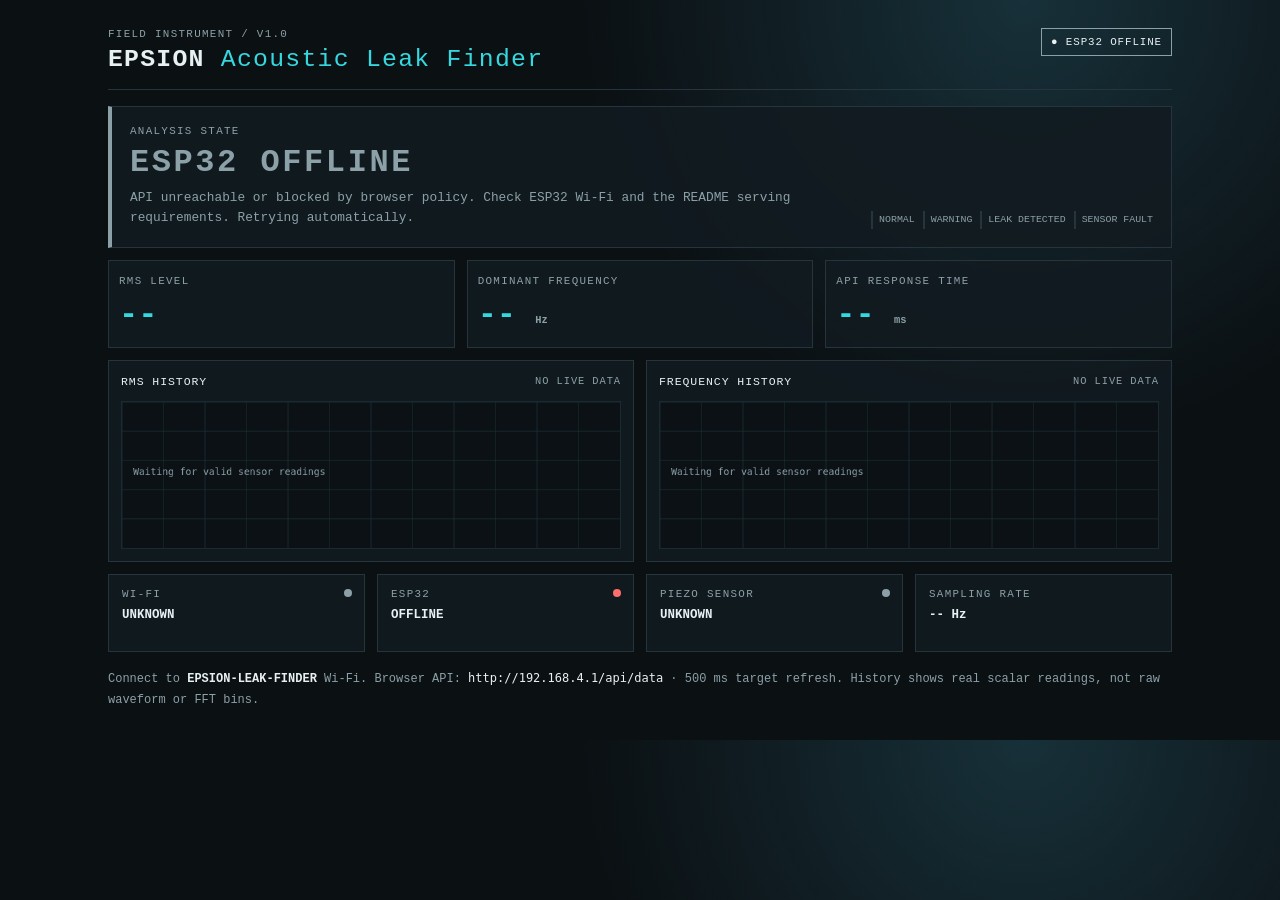
<file: web/index.html>
<!doctype html>
<html lang="en">
<head>
  <meta charset="utf-8">
  <meta name="viewport" content="width=device-width, initial-scale=1">
  <meta name="theme-color" content="#10171c">
  <title>EPSION Acoustic Leak Finder</title>
  <link rel="stylesheet" href="style.css">
</head>
<body>
  <main class="dashboard">
    <header class="topbar">
      <div>
        <p class="eyebrow">FIELD INSTRUMENT / V1.0</p>
        <h1>EPSION <span>Acoustic Leak Finder</span></h1>
      </div>
      <div class="mode is-offline" id="demoMode" role="status">● ESP32 OFFLINE</div>
    </header>

    <section class="status-panel" id="statusPanel" data-state="offline" aria-label="Leak status">
      <div class="status-copy">
        <p class="eyebrow">ANALYSIS STATE</p>
        <strong id="leakStatus" class="status-offline" role="status">ESP32 OFFLINE</strong>
        <p id="statusDetail">Waiting for a valid ESP32 response.</p>
      </div>
      <div class="status-scale" aria-label="Device classification states">
        <span>NORMAL</span><span>WARNING</span><span>LEAK DETECTED</span><span>SENSOR FAULT</span>
      </div>
    </section>

    <section class="metrics" aria-label="Live measurements">
      <article><p>RMS LEVEL</p><strong><span id="rms">--</span></strong></article>
      <article><p>DOMINANT FREQUENCY</p><strong><span id="frequency">--</span> <small>Hz</small></strong></article>
      <article><p>API RESPONSE TIME</p><strong><span id="signal">--</span> <small>ms</small></strong></article>
    </section>

    <section class="charts" aria-label="Recent measured readings">
      <article class="chart-card"><div class="chart-title"><span>RMS HISTORY</span><small id="waveSource">NO LIVE DATA</small></div><canvas id="waveform" width="720" height="210" role="img" aria-label="RMS history; no live data">Latest RMS is available in the measurement card above.</canvas></article>
      <article class="chart-card"><div class="chart-title"><span>FREQUENCY HISTORY</span><small id="spectrumSource">NO LIVE DATA</small></div><canvas id="spectrum" width="720" height="210" role="img" aria-label="Frequency history; no live data">Latest frequency is available in the measurement card above.</canvas></article>
    </section>

    <section class="system" aria-label="System health">
      <div><span class="indicator offline" id="wifiDot" aria-hidden="true"></span><p>WI-FI</p><strong id="wifi">UNKNOWN</strong></div>
      <div><span class="indicator offline" id="esp32Dot" aria-hidden="true"></span><p>ESP32</p><strong id="esp32">OFFLINE</strong></div>
      <div><span class="indicator offline" id="sensorDot" aria-hidden="true"></span><p>PIEZO SENSOR</p><strong id="sensor">UNKNOWN</strong></div>
      <div><p>SAMPLING RATE</p><strong id="samplingRate">-- Hz</strong></div>
    </section>

    <p class="connection-help">Connect to <strong>EPSION-LEAK-FINDER</strong> Wi-Fi. Browser API: <code>http://192.168.4.1/api/data</code> · 500 ms target refresh. History shows real scalar readings, not raw waveform or FFT bins.</p>
    <noscript><p class="connection-help">JavaScript is required for live monitoring. No live sensor data is available while JavaScript is disabled.</p></noscript>
  </main>
  <script src="script.js"></script>
</body>
</html>
</file>
<file: web/style.css>
:root { color-scheme: dark; --bg:#0b1013; --panel:#121b20; --line:#26353d; --text:#e7f0f2; --muted:#8ca0a8; --cyan:#35d8df; --green:#58db9a; --amber:#ffc55c; --red:#ff6d6d; }
* { box-sizing:border-box; }
body { margin:0; min-width:320px; background:radial-gradient(circle at 80% 0,#173039 0,transparent 35%),var(--bg); color:var(--text); font-family:Consolas,"Courier New",monospace; }
.dashboard { width:min(1120px,100%); margin:auto; padding:18px; }
.topbar,.status-panel,.metrics,.charts,.system { display:grid; gap:12px; }
.topbar { grid-template-columns:1fr auto; align-items:start; border-bottom:1px solid var(--line); padding-bottom:16px; }
.eyebrow,.metrics p,.system p { margin:0; color:var(--muted); font-size:.68rem; letter-spacing:.12em; }
h1 { margin:5px 0 0; font-size:1.25rem; letter-spacing:.05em; } h1 span { color:var(--cyan); font-weight:normal; }
.mode { border:1px solid var(--amber); color:var(--amber); padding:7px 9px; font-size:.68rem; letter-spacing:.08em; }
.status-panel,.metrics article,.chart-card,.system>div { background:rgba(18,27,32,.88); border:1px solid var(--line); }
.status-panel { margin-top:16px; padding:18px; grid-template-columns:1fr; }
.status-copy strong { display:block; margin:7px 0; font-size:1.65rem; letter-spacing:.08em; }.status-copy p:last-child { margin:0;color:var(--muted);font-size:.8rem; }
.status-normal { color:var(--green); }.status-warning { color:var(--amber); }.status-leak-detected { color:var(--red); }
.status-scale { display:flex; gap:8px; flex-wrap:wrap; align-items:end; color:var(--muted); font-size:.62rem; }.status-scale span { border-left:2px solid var(--line); padding-left:6px; }
.metrics { grid-template-columns:repeat(3,1fr); margin-top:12px; }.metrics article { padding:14px 10px; }.metrics strong { display:block;margin-top:9px;font-size:1.2rem;color:var(--cyan); }.metrics small { font-size:.65rem;color:var(--muted); }
.charts { margin-top:12px; }.chart-card { padding:12px; overflow:hidden; }.chart-title { display:flex; justify-content:space-between; gap:10px; font-size:.72rem; letter-spacing:.08em; }.chart-title small { color:var(--muted); font-size:.58rem; } canvas { width:100%; height:auto; margin-top:10px; display:block; background:#0b1115; border:1px solid #1b2a31; }
.system { grid-template-columns:repeat(2,1fr); margin-top:12px; }.system>div { min-height:78px; padding:13px; position:relative; }.system strong { display:block;margin-top:8px;font-size:.78rem; }.indicator { position:absolute;right:12px;top:14px;width:8px;height:8px;border-radius:50%;background:var(--muted); }.indicator.online { background:var(--green); box-shadow:0 0 9px var(--green); }.indicator.offline { background:var(--red); }
@media (min-width:720px) { .dashboard { padding:28px; }.status-panel { grid-template-columns:1fr auto; align-items:end; }.charts { grid-template-columns:1fr 1fr; }.system { grid-template-columns:repeat(4,1fr); } h1 { font-size:1.55rem; } }

/* Keep the original EPSION instrument layout; add explicit live/fault states. */
:root { --fault:#d6b5ff; }
.mode.is-online { border-color:var(--green); color:var(--green); }
.mode.is-offline { border-color:var(--muted); color:var(--text); }
.status-panel { border-left-width:4px; }
.status-panel[data-state="normal"] { border-left-color:var(--green); }
.status-panel[data-state="warning"] { border-left-color:var(--amber); background:#29251b; }
.status-panel[data-state="leak-detected"] { border-color:var(--red); background:#301c21; }
.status-panel[data-state="sensor-fault"] { border-left-color:var(--fault); background:#241e30; }
.status-panel[data-state="offline"] { border-left-color:var(--muted); }
.status-sensor-fault { color:var(--fault); }
.status-offline { color:var(--muted); }
.indicator.unknown { background:var(--muted); }
.indicator.online { box-shadow:none; }
.status-copy strong { font-size:clamp(1.4rem,4vw,2rem); }
.status-copy p:last-child { line-height:1.6; }
.metrics strong { font-size:clamp(1.35rem,4vw,2rem); font-variant-numeric:tabular-nums; }
.metrics article,.topbar>div,.chart-card,.system>div { min-width:0; overflow-wrap:anywhere; }
.system p { padding-right:12px; }
.status-scale { line-height:1.8; }
.chart-title { flex-wrap:wrap; line-height:1.6; }
.chart-title small { font-size:.65rem; }
.connection-help { margin:16px 0 0; color:var(--muted); font-size:.75rem; line-height:1.8; overflow-wrap:anywhere; }
.connection-help strong,.connection-help code { color:var(--text); }
@media (max-width:719px) { .topbar { grid-template-columns:1fr; }.mode { justify-self:start; } }
@media (max-width:479px) { .metrics { grid-template-columns:1fr; }.metrics article { padding:16px; } }
</file>
